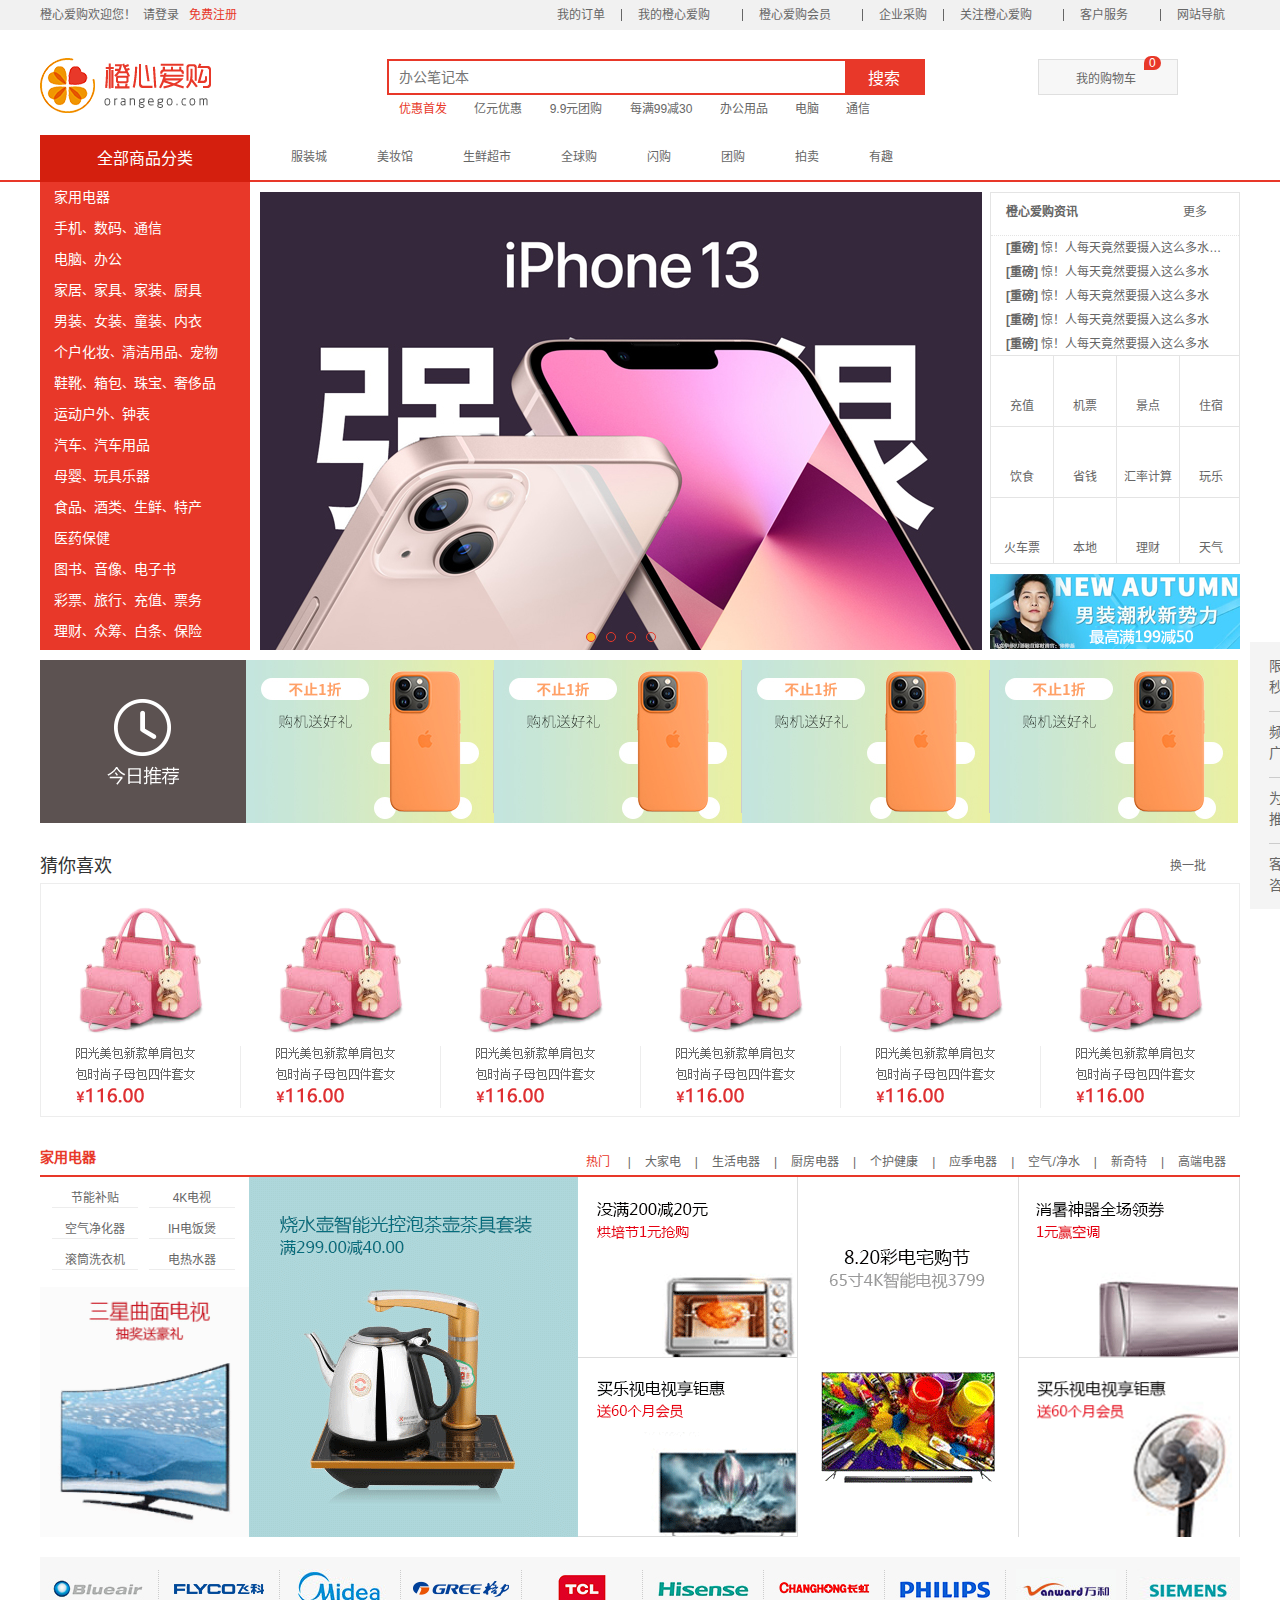
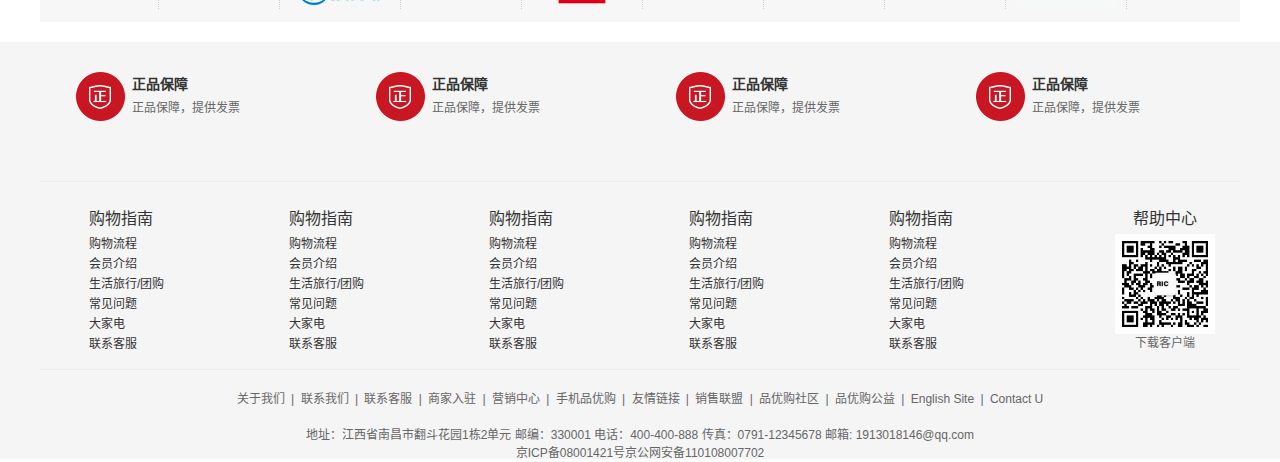
<file: index.html>
<!DOCTYPE html>
<html lang="zh-CN">

<head>
    <meta charset="UTF-8">
    <meta http-equiv="X-UA-Compatible" content="IE=edge">
    <meta name="viewport" content="width=device-width, initial-scale=1.0">
    <link rel="stylesheet" href="css/base.css">
    <link rel="stylesheet" href="css/comme.css">
    <link rel="stylesheet" href="css/index.css">
    <link rel="shortcut icon" href="favicon.ico" type="image/x-icon" />
    <script src="js/index.js"></script>
    <script src="js/comme.js"></script>
    <title>橙心爱购-正品低价、品质保障、配送及时、轻松购物！</title>
    <meta name="description" content="橙心orangego.com-专业的综合网上购物商城，为您提供正品低价的购物选择、优质便捷的服务体验。商品来自全球数十万品牌商家，囊括家电、手机、电脑、服装、居家、母婴、美妆、个护、食品、生鲜等丰富品类，满足各种购物需求。">

    <meta name="keywords" content="网上购物,网上商城,家电,手机,电脑,服装,居家,母婴,美妆,个护,食品,生鲜,橙心爱购">
</head>

<body>
    <!-- 初始弹窗 -->
    <!-- <div class="ad">
        <a href="#"><img src="upload/ad.png" alt=""></a>
    </div> -->
    <!-- 快捷导航栏开始 -->
    <div class="shorthead">
        <div class="w">
            <!-- 左侧 -->
            <div class="fl">
                <ul>
                    <li>橙心爱购欢迎您！ &nbsp;</li>
                    <li><a href="login.html">请登录 &nbsp; </a><a href="register.html" class="style_red">免费注册</a></li>
                </ul>
            </div>
            <!-- 右侧 -->
            <div class="fr">
                <ul>
                    <li>我的订单</li>
                    <li></li>
                    <li class="arrow_icon">我的橙心爱购</li>
                    <li></li>
                    <li class="arrow_icon">橙心爱购会员</li>
                    <li></li>
                    <li>企业采购</li>
                    <li></li>
                    <li class="arrow_icon">关注橙心爱购</li>
                    <li></li>
                    <li class="arrow_icon">客户服务</li>
                    <li></li>
                    <li class="arrow_icon">网站导航</li>
                </ul>
            </div>
        </div>
    </div>
    <!-- 快捷导航栏结束 -->
    <!-- header头部开始 -->
    <header class="header w">
        <!-- logo部分 -->
        <div class="logo">
            <h1><a href="index.html" title="橙心爱购商城">橙心爱购</a></h1>
        </div>
        <!-- 搜索栏 -->
        <div class="search">
            <input type="search" name="" id="serch_btn" placeholder="办公笔记本">
            <button>搜索</button>
        </div>
        <!-- 热词 -->
        <div class="hotwords">
            <a href="#" class="style_red">优惠首发</a>
            <a href="#">亿元优惠</a>
            <a href="#">9.9元团购</a>
            <a href="#">每满99减30</a>
            <a href="#">办公用品</a>
            <a href="#">电脑</a>
            <a href="#">通信</a>
        </div>
        <!-- 购物车 -->
        <div class="shopcar">我的购物车
            <div class="amount">0</div>
        </div>
    </header>
    <!-- header头部结束 -->
    <!-- nav导航栏开始 -->
    <div class="nav">
        <div class="w">
            <div class="dropdown">
                <div class="dt">全部商品分类</div>
                <div class="dd">
                    <ul>
                        <li><a href="#">家用电器</a></li>
                        <li><a href="list.html">手机</a>、<a href="#">数码</a>、<a href="#">通信</a></li>
                        <li><a href="#">电脑</a>、<a href="#">办公</a></li>
                        <li><a href="#">家居</a>、<a href="#">家具</a>、<a href="#">家装</a>、<a href="#">厨具</a></li>
                        <li><a href="#">男装</a>、<a href="#">女装</a>、<a href="#">童装</a>、<a href="#">内衣</a></li>
                        <li><a href="#">个户化妆</a>、<a href="#">清洁用品</a>、<a href="#">宠物</a></li>
                        <li><a href="#">鞋靴</a>、<a href="#">箱包</a>、<a href="#">珠宝</a>、<a href="#">奢侈品</a></li>
                        <li><a href="#">运动户外</a>、<a href="#">钟表</a></li>
                        <li><a href="#">汽车</a>、<a href="#">汽车用品</a></li>
                        <li><a href="#">母婴</a>、<a href="#">玩具乐器</a></li>
                        <li><a href="#">食品</a>、<a href="#">酒类</a>、<a href="#">生鲜</a>、<a href="#">特产</a></li>
                        <li><a href="#">医药保健</a></li>
                        <li><a href="#">图书</a>、<a href="#">音像</a>、<a href="#">电子书</a></li>
                        <li><a href="#">彩票</a>、<a href="#">旅行</a>、<a href="#">充值</a>、<a href="#">票务</a></li>
                        <li><a href="#">理财</a>、<a href="#">众筹</a>、<a href="#">白条</a>、<a href="#">保险</a></li>

                    </ul>
                </div>
            </div>
            <div class="navitems">
                <ul>
                    <li><a href="#">服装城</a></li>
                    <li><a href="#">美妆馆</a></li>
                    <li><a href="#">生鲜超市</a></li>
                    <li><a href="#">全球购</a></li>
                    <li><a href="#">闪购</a></li>
                    <li><a href="#">团购</a></li>
                    <li><a href="#">拍卖</a></li>
                    <li><a href="#">有趣</a></li>
                </ul>
            </div>
        </div>
    </div>
    <!-- nav导航栏结束 -->

    <!-- 网页主题start -->
    <div class="app w">
        <div class="main">
            <div class="focus">
                <div class="lbtn"><a href="javascript:;"><i class="iconfont">&#xe6b8;</i></a></div>
                <div class="rbtn"><a href="javascript:;"><i class="iconfont">&#xe6ba;</i></a></div>
                <ul>
                    <li>
                        <a href="good.html"><img src="upload/focus-02.png" alt=""></a>
                    </li>
                    <li>
                        <a href="good.html"><img src="upload/focus-03.jpg" alt=""></a>
                    </li>
                    <li>
                        <a href="good.html"><img src="upload/focus-04.jpg" alt=""></a>
                    </li>
                    <li>
                        <a href="good.html"><img src="upload/focus-05.jpg" alt=""></a>
                    </li>
                </ul>
                <ol class="circle">

                </ol>
            </div>
            <!-- 右侧新闻快讯 -->
            <div class="newsflash">
                <div class="news">
                    <div class="news_hd">
                        <h4>橙心爱购资讯</h4>
                        <a href="#" class="more">更多</a>
                    </div>
                    <div class="news_bd">
                        <ul>
                            <li><strong>[重磅] </strong>惊！人每天竟然要摄入这么多水,这些事情你不知道</li>
                            <li><strong>[重磅] </strong>惊！人每天竟然要摄入这么多水</li>
                            <li><strong>[重磅] </strong>惊！人每天竟然要摄入这么多水</li>
                            <li><strong>[重磅] </strong>惊！人每天竟然要摄入这么多水</li>
                            <li><strong>[重磅] </strong>惊！人每天竟然要摄入这么多水</li>
                        </ul>
                    </div>
                </div>
                <!-- 生活服务模块 -->
                <div class="lifeservice">
                    <ul>
                        <li>
                            <i class="iconfont">&#xe692;</i>
                            <p>充值</p>
                        </li>
                        <li>
                            <i class="iconfont">&#xe655;</i>
                            <p>机票</p>
                        </li>
                        <li>
                            <i class="iconfont">&#xe645;</i>
                            <p>景点</p>
                        </li>
                        <li>
                            <i class="iconfont">&#xe646;</i>
                            <p>住宿</p>
                        </li>
                        <li>
                            <i class="iconfont">&#xe644;</i>
                            <p>饮食</p>
                        </li>
                        <li>
                            <i class="iconfont">&#xe690;</i>
                            <p>省钱</p>
                        </li>
                        <li>
                            <i class="iconfont">&#xe65b;</i>
                            <p>汇率计算</p>
                        </li>
                        <li>
                            <i class="iconfont">&#xe699;</i>
                            <p>玩乐</p>
                        </li>
                        <li>
                            <i class="iconfont">&#xe65a;</i>
                            <p>火车票</p>
                        </li>
                        <li>
                            <i class="iconfont">&#xe6d7;</i>
                            <p>本地</p>
                        </li>
                        <li>
                            <i class="iconfont">&#xe6de;</i>
                            <p>理财</p>
                        </li>
                        <li>
                            <i class="iconfont">&#xe6f5;</i>
                            <p>天气</p>
                        </li>
                    </ul>
                </div>
                <!-- 广告位 -->
                <div class="bargin">
                    <img src="upload/bargin.png" alt="">
                </div>
            </div>
        </div>
        <!-- 侧边回到顶部 -->
        <div class="elevator">
            <ul>
                <li><a href="#">限时秒杀</a></li>
                <li><a href="#">频道广场</a></li>
                <li><a href="#">为你推荐</a></li>
                <li><a href="#">客服咨询</a></li>
                <li class="backtop"><i class="iconfont">&#xe686;</i><a href="javascript:;">回到顶部</a></li>
            </ul>
        </div>
        <!-- 今日推荐模块start -->
        <div class="recom">
            <div class="recom_hd">
                <img src="images/recom.png" alt="">
            </div>
            <div class="recom_bd">
                <ul>
                    <li>
                        <a href="#"><img src="upload/recom_03.jpg" alt=""></a>
                    </li>
                    <li>
                        <a href="#"><img src="upload/recom_03.jpg" alt=""></a>
                    </li>
                    <li>
                        <a href="#"><img src="upload/recom_03.jpg" alt=""></a>
                    </li>
                    <li>
                        <a href="#"><img src="upload/recom_03.jpg" alt=""></a>
                    </li>
                </ul>
            </div>

        </div>
        <!-- 今日推荐模块end -->
        <!-- 猜你喜欢start -->
        <div class="like">
            <div class="like_hd">
                <h3>猜你喜欢</h3>
                <a href="#">换一批<i class="iconfont">&#xe67b;</i></a>
            </div>
            <div class="like_bd">
                <ul>
                    <li>
                        <img src="upload/like-1.png" alt="">
                    </li>
                    <li>
                        <img src="upload/like-1.png" alt="">
                    </li>
                    <li>
                        <img src="upload/like-1.png" alt="">
                    </li>
                    <li>
                        <img src="upload/like-1.png" alt="">
                    </li>
                    <li>
                        <img src="upload/like-1.png" alt="">
                    </li>
                    <li>
                        <img src="upload/like-1.png" alt="">
                    </li>
                </ul>
            </div>
        </div>
        <!-- 猜你喜欢end -->
        <!-- 电梯层floor start -->
        <div class="floor">
            <div class="w">
                <!-- 家用电器层 -->
                <div class="jiadain">
                    <div class="jiadian_hd">
                        <h4>家用电器</h4>
                        <ul>
                            <li><a href="#">热门</a> |</li>
                            <li><a href="#">大家电</a>| </li>
                            <li><a href="#">生活电器</a>| </li>
                            <li><a href="#">厨房电器</a>| </li>
                            <li><a href="#">个护健康</a>| </li>
                            <li><a href="#">应季电器</a>| </li>
                            <li><a href="#">空气/净水</a>| </li>
                            <li><a href="#">新奇特</a>| </li>
                            <li><a href="#">高端电器</a></li>
                        </ul>
                    </div>
                    <!-- 家电模块楼层主题 -->
                    <div class="jiadian_bd">
                        <ul>
                            <li class="col_209">
                                <ul>
                                    <li><a href="#">节能补贴</a></li>
                                    <li><a href="#">4K电视</a></li>
                                    <li><a href="#">空气净化器</a></li>
                                    <li><a href="#">IH电饭煲</a></li>
                                    <li><a href="#">滚筒洗衣机</a></li>
                                    <li><a href="#">电热水器</a></li>
                                </ul>
                                <a href="#"><img src="upload/floor-1-1.png" alt=""></a>
                            </li>
                            <li class="col_329">
                                <a href="#"><img src="upload/floor-1-b01.png" alt=""></a>
                            </li>
                            <li class="col_221">
                                <img src="upload/floor-1-2.png" alt=""><img src="upload/floor-1-3.png" alt="">
                            </li>
                            <li class="col_221">
                                <a href="#"><img src="upload/floor-1-4.png" alt=""></a>
                            </li>
                            <li class="col_221"><img src="upload/floor-1-5.png" alt=""><img src="upload/floor-1-6.png" alt=""></li>
                        </ul>
                    </div>
                </div>
                <div class="brand-icon">
                    <img src="images/brand.png" alt="">
                </div>
            </div>
        </div>
        <!-- 电梯层floor end -->
    </div>
    <!-- 网页主题end -->

    <!-- 底部start -->
    <footer class="footer">
        <div class="w">
            <!-- 帮助模块 -->
            <div class="mod_service">
                <ul>
                    <li>
                        <h4></h4>
                        <div class="service_txt">
                            <h5>正品保障</h5>
                            <p>正品保障，提供发票</p>
                        </div>
                    </li>
                    <li>
                        <h4></h4>
                        <div class="service_txt">
                            <h5>正品保障</h5>
                            <p>正品保障，提供发票</p>
                        </div>
                    </li>
                    <li>
                        <h4></h4>
                        <div class="service_txt">
                            <h5>正品保障</h5>
                            <p>正品保障，提供发票</p>
                        </div>
                    </li>
                    <li>
                        <h4></h4>
                        <div class="service_txt">
                            <h5>正品保障</h5>
                            <p>正品保障，提供发票</p>
                        </div>
                    </li>
                </ul>
            </div>
            <!-- 帮助中心 -->
            <div class="mod_help">
                <dl>
                    <dt>购物指南</dt>
                    <dd>购物流程</dd>
                    <dd>会员介绍</dd>
                    <dd>生活旅行/团购</dd>
                    <dd>常见问题</dd>
                    <dd>大家电</dd>
                    <dd>联系客服</dd>
                </dl>
                <dl>
                    <dt>购物指南</dt>
                    <dd>购物流程</dd>
                    <dd>会员介绍</dd>
                    <dd>生活旅行/团购</dd>
                    <dd>常见问题</dd>
                    <dd>大家电</dd>
                    <dd>联系客服</dd>
                </dl>
                <dl>
                    <dt>购物指南</dt>
                    <dd>购物流程</dd>
                    <dd>会员介绍</dd>
                    <dd>生活旅行/团购</dd>
                    <dd>常见问题</dd>
                    <dd>大家电</dd>
                    <dd>联系客服</dd>
                </dl>
                <dl>
                    <dt>购物指南</dt>
                    <dd>购物流程</dd>
                    <dd>会员介绍</dd>
                    <dd>生活旅行/团购</dd>
                    <dd>常见问题</dd>
                    <dd>大家电</dd>
                    <dd>联系客服</dd>
                </dl>
                <dl>
                    <dt>购物指南</dt>
                    <dd>购物流程</dd>
                    <dd>会员介绍</dd>
                    <dd>生活旅行/团购</dd>
                    <dd>常见问题</dd>
                    <dd>大家电</dd>
                    <dd>联系客服</dd>
                </dl>
                <dl class="help_app">
                    <dt>帮助中心</dt>
                    <img src="images/weixin.jpg" alt="">
                    <p>下载客户端</p>
                </dl>
            </div>
            <!-- 底部版权声明start -->
            <div class="copyright">
                <div class="links">
                    <a href="#">关于我们</a> | <a href="#">联系我们</a> | <a href="#">联系客服</a> | <a href="#">商家入驻</a> | <a href="#">营销中心</a> | <a href="#">手机品优购</a> | <a href="#">友情链接</a> | <a href="#">销售联盟</a> | <a href="#">品优购社区</a> | <a href="#">品优购公益</a>                    | <a href="#">English Site</a> | <a href="#">Contact
                        U</a>
                </div>
                地址：江西省南昌市翻斗花园1栋2单元 邮编：330001 电话：400-400-888 传真：0791-12345678 邮箱: 1913018146@qq.com<br> 京ICP备08001421号京公网安备110108007702
            </div>
        </div>
    </footer>
    <!-- 底部end -->

</body>

</html>
</file>
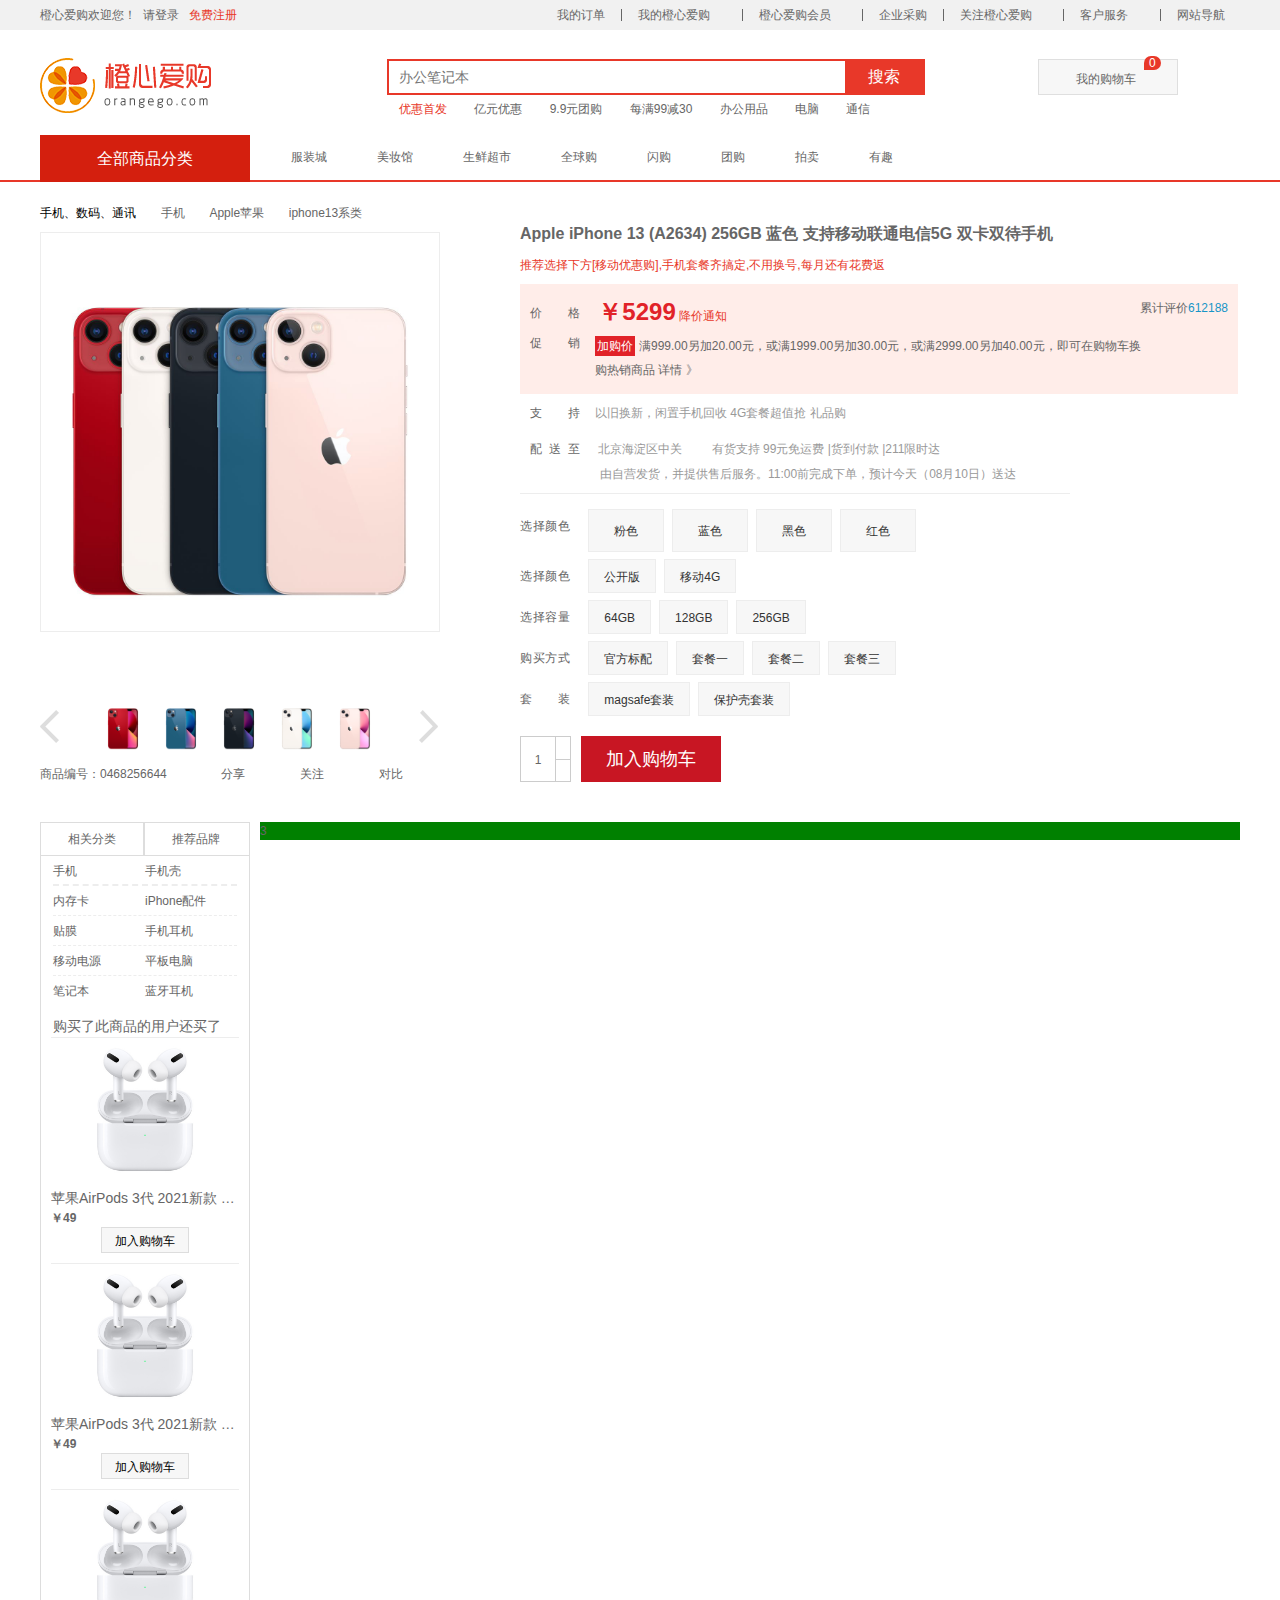
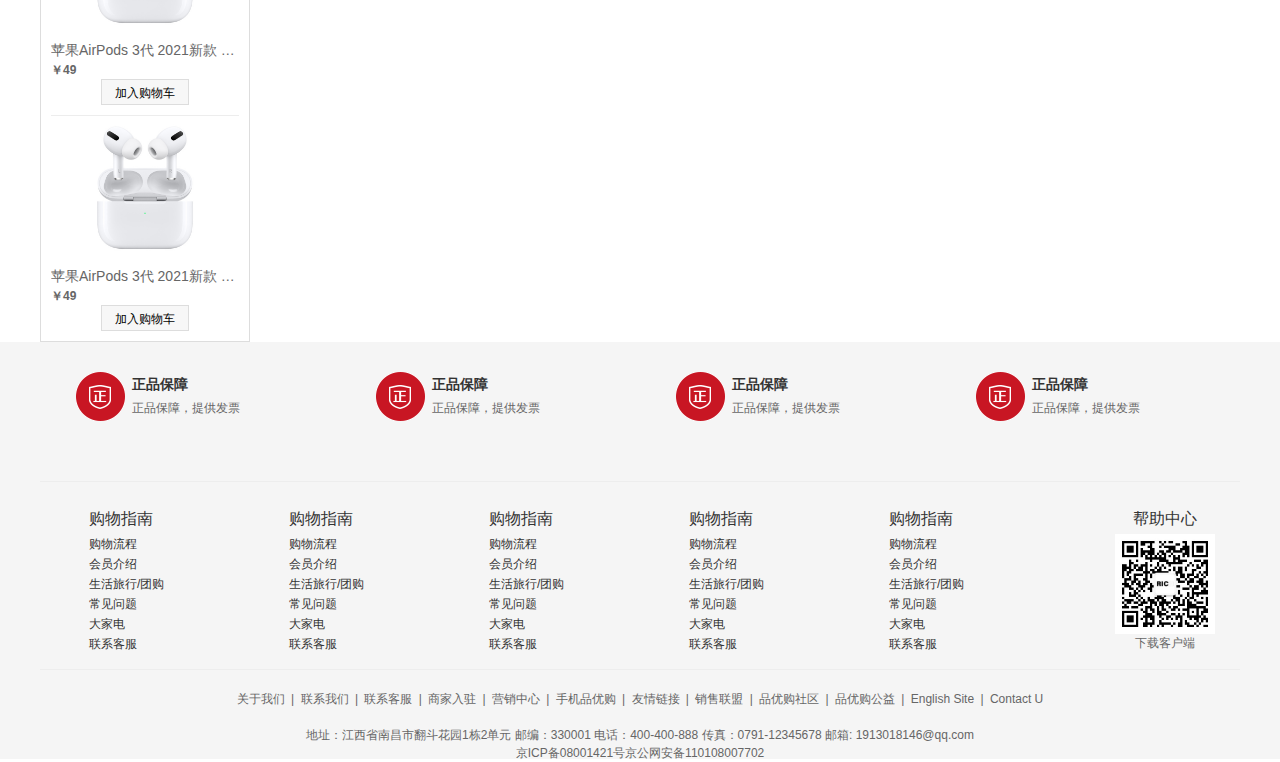
<file: good.html>
<!DOCTYPE html>
<html lang="en">

<head>
    <meta charset="UTF-8">
    <meta http-equiv="X-UA-Compatible" content="IE=edge">
    <meta name="viewport" content="width=device-width, initial-scale=1.0">
    <link rel="stylesheet" href="css/base.css">
    <link rel="stylesheet" href="css/comme.css">
    <link rel="stylesheet" href="css/good.css">
    <link rel="shortcut icon" href="favicon.ico" type="image/x-icon" />
    <script src="js/good.js"></script>
    <title>商品详情页</title>
</head>

<body>
    <!-- 快捷导航栏开始 -->
    <div class="shorthead">
        <div class="w">
            <!-- 左侧 -->
            <div class="fl">
                <ul>
                    <li>橙心爱购欢迎您！ &nbsp;</li>
                    <li><a href="login.html">请登录 &nbsp; </a><a href="register.html" class="style_red">免费注册</a></li>
                </ul>
            </div>
            <!-- 右侧 -->
            <div class="fr">
                <ul>
                    <li>我的订单</li>
                    <li></li>
                    <li class="arrow_icon">我的橙心爱购</li>
                    <li></li>
                    <li class="arrow_icon">橙心爱购会员</li>
                    <li></li>
                    <li>企业采购</li>
                    <li></li>
                    <li class="arrow_icon">关注橙心爱购</li>
                    <li></li>
                    <li class="arrow_icon">客户服务</li>
                    <li></li>
                    <li class="arrow_icon">网站导航</li>
                </ul>
            </div>
        </div>
    </div>
    <!-- 快捷导航栏结束 -->
    <!-- header头部开始 -->
    <header class="header w">
        <!-- logo部分 -->
        <div class="logo">
            <h1><a href="index.html" title="橙心爱购商城">橙心爱购</a></h1>
        </div>
        <!-- 搜索栏 -->
        <div class="search">
            <input type="search" name="" id="serch_btn" placeholder="办公笔记本">
            <button>搜索</button>
        </div>
        <!-- 热词 -->
        <div class="hotwords">
            <a href="#" class="style_red">优惠首发</a>
            <a href="#">亿元优惠</a>
            <a href="#">9.9元团购</a>
            <a href="#">每满99减30</a>
            <a href="#">办公用品</a>
            <a href="#">电脑</a>
            <a href="#">通信</a>
        </div>
        <!-- 购物车 -->
        <div class="shopcar">我的购物车
            <div class="amount">0</div>
        </div>
    </header>
    <!-- header头部结束 -->
    <!-- nav导航栏开始 -->
    <div class="nav">
        <div class="w">
            <div class="dropdown">
                <div class="dt">全部商品分类</div>
                <div class="dd">
                    <ul>
                        <li><a href="#">家用电器</a></li>
                        <li><a href="list.html">手机</a>、<a href="#">数码</a>、<a href="#">通信</a></li>
                        <li><a href="#">电脑</a>、<a href="#">办公</a></li>
                        <li><a href="#">家居</a>、<a href="#">家具</a>、<a href="#">家装</a>、<a href="#">厨具</a></li>
                        <li><a href="#">男装</a>、<a href="#">女装</a>、<a href="#">童装</a>、<a href="#">内衣</a></li>
                        <li><a href="#">个户化妆</a>、<a href="#">清洁用品</a>、<a href="#">宠物</a></li>
                        <li><a href="#">鞋靴</a>、<a href="#">箱包</a>、<a href="#">珠宝</a>、<a href="#">奢侈品</a></li>
                        <li><a href="#">运动户外</a>、<a href="#">钟表</a></li>
                        <li><a href="#">汽车</a>、<a href="#">汽车用品</a></li>
                        <li><a href="#">母婴</a>、<a href="#">玩具乐器</a></li>
                        <li><a href="#">食品</a>、<a href="#">酒类</a>、<a href="#">生鲜</a>、<a href="#">特产</a></li>
                        <li><a href="#">医药保健</a></li>
                        <li><a href="#">图书</a>、<a href="#">音像</a>、<a href="#">电子书</a></li>
                        <li><a href="#">彩票</a>、<a href="#">旅行</a>、<a href="#">充值</a>、<a href="#">票务</a></li>
                        <li><a href="#">理财</a>、<a href="#">众筹</a>、<a href="#">白条</a>、<a href="#">保险</a></li>

                    </ul>
                </div>
            </div>
            <div class="navitems">
                <ul>
                    <li><a href="#">服装城</a></li>
                    <li><a href="#">美妆馆</a></li>
                    <li><a href="#">生鲜超市</a></li>
                    <li><a href="#">全球购</a></li>
                    <li><a href="#">闪购</a></li>
                    <li><a href="#">团购</a></li>
                    <li><a href="#">拍卖</a></li>
                    <li><a href="#">有趣</a></li>
                </ul>
            </div>
        </div>
    </div>
    <!-- nav导航栏结束 -->
    <!-- good页面主体start -->
    <div class="good w">
        <div class="crumb">
            <a href="#">手机、数码、通讯</a><em class="iconfont">&#xe666;</em>
            <a href="#">手机</a><em class="iconfont">&#xe666;</em>
            <a href="list.html">Apple苹果</a><em class="iconfont">&#xe666;</em>
            <a href="#">iphone13系类</a>
        </div>
        <!--图片参数预览 -->
        <div class="preview">
            <!-- 左侧 -->
            <div class="pre_left">
                <!-- 大图 -->
                <div class="bigimg">
                    <img src="upload/phone-02.jpg" alt="" class="pre_big">
                    <div class="mask"></div>
                    <div class="detail"><img src="upload/phone-02.jpg" alt="" class="huge"></div>
                </div>
                <!-- 小图列表 -->
                <div class="pre_list">
                    <div class="pre-btn"></div>
                    <div class="item">
                        <ul>
                            <li>
                                <a href="javascript:;"><img src="upload/phone-01.jpg" alt=""></a>
                            </li>
                            <li>
                                <a href="javascript:;"><img src="upload/phone-03.jpg" alt=""></a>
                            </li>
                            <li>
                                <a href="javascript:;"><img src="upload/phone-04.jpg" alt=""></a>
                            </li>
                            <li>
                                <a href="javascript:;"><img src="upload/phone-05.jpg" alt=""></a>
                            </li>
                            <li>
                                <a href="javascript:;"><img src="upload/phone-06.jpg" alt=""></a>
                            </li>
                        </ul>
                    </div>
                    <div class="next-btn"></div>
                </div>
                <!-- 底部编号 -->
                <div class="skunum">
                    <span>商品编号：0468256644</span>
                    <span><i class="iconfont" style="color: #e83829;">&#xe660;</i>分享</span>
                    <span><i class="iconfont" style="color: #e83829;">&#xe640;</i>关注</span>
                    <span><i class="iconfont">&#xe641;</i>对比</span>
                </div>
            </div>
            <!-- 右侧 -->
            <div class="pre_right">
                <h5>Apple iPhone 13 (A2634) 256GB 蓝色 支持移动联通电信5G 双卡双待手机 </h5>
                <p class="style_red">推荐选择下方[移动优惠购],手机套餐齐搞定,不用换号,每月还有花费返</p>
                <!-- 价格 -->
                <div class="price">
                    <a href="javascript:;" class="appraise">累计评价<span style="color: rgb(23, 149, 199);">612188</span></a>
                    <div class="original"><span class="spanbet">价格<i class="spani"></i></span>
                        <span><em>￥</em>5299</span>
                        <span class="style_red">降价通知</span>
                    </div>
                    <div class="cutprice">
                        <span class="spanbet" style="float: left;">促销<i class="spani"></i></span>
                        <div class="adding"><a href="#"><span><i>加购价</i></span>满999.00另加20.00元，或满1999.00另加30.00元，或满2999.00另加40.00元，即可在购物车换</br>
                        购热销商品 详情 》</a>
                        </div>
                    </div>
                </div>
                <div class="support">
                    <p><span class="spanbet">支持<i class="spani"></i></span>以旧换新，闲置手机回收 4G套餐超值抢 礼品购</p>
                    <p><span class="spanbet sendto">配送至<i class="spani"></i></span>
                        <span class="addr">北京海淀区中关</span><span class="stock">有货</span>支持 99元免运费 |货到付款 |211限时达
                    </p>
                    <p>由自营发货，并提供售后服务。11:00前完成下单，预计今天（08月10日）送达</p>
                </div>
                <!-- 选择参数 -->
                <div class="choose">
                    <ul class="item">
                        <li class="subitem"><span class="spanbet">选择颜色<i class="spani"></i></span>
                            <ul class="color blockcg" id="choosebox">
                                <li>粉色</li>
                                <li>蓝色</li>
                                <li>黑色</li>
                                <li>红色</li>
                            </ul>
                        </li>
                        <li class="subitem"><span class="spanbet">选择颜色<i class="spani"></i></span>
                            <ul class="banben blockcg " id="choosebox">
                                <li>公开版</li>
                                <li>移动4G</li>
                            </ul>
                        </li>
                        <li class="subitem"><span class="spanbet">选择容量<i class="spani"></i></span>
                            <ul class="ram blockcg" id="choosebox">
                                <li>64GB</li>
                                <li>128GB</li>
                                <li>256GB</li>
                            </ul>
                        </li>
                        <li class="subitem"><span class="spanbet">购买方式<i class="spani"></i></span>
                            <ul class="buyway blockcg" id="choosebox">
                                <li>官方标配</li>
                                <li>套餐一</li>
                                <li>套餐二</li>
                                <li>套餐三</li>
                            </ul>
                        </li>
                        <li class="subitem"><span class="spanbet">套装<i class="spani"></i></span>
                            <ul class="type blockcg" id="choosebox">
                                <li>magsafe套装</li>
                                <li>保护壳套装</li>
                            </ul>
                        </li>
                    </ul>
                </div>
                <div class="shopping-car">
                    <div class="num-btn">
                        <span>1</span>
                        <div class="add-btn"><i class="iconfont">&#xe627;</i></div>
                        <div class="del-btn"><i class="iconfont">&#xe642;</i></div>
                    </div>
                    <button>加入购物车</button>
                </div>
            </div>
        </div>
        <!--图片参数预览end -->
        <section class="info clearfix">
            <aside>
                <div class="hd">
                    <a href="javascript:;" class="classify">相关分类</a>
                    <a href="javascript:;" class="brand">推荐品牌</a>
                </div>
                <div class="bd">
                    <!-- 分类配件 -->
                    <div class="class-hd">
                        <ul>
                            <li>
                                <a href="#">手机</a>
                                <a href="#">手机壳</a>
                            </li>
                            <li>
                                <a href="#">内存卡</a>
                                <a href="#">iPhone配件</a>
                            </li>
                            <li>
                                <a href="#">贴膜</a>
                                <a href="#">手机耳机</a>
                            </li>
                            <li>
                                <a href="#">移动电源</a>
                                <a href="#">平板电脑</a>
                            </li>
                            <li>
                                <a href="#">笔记本</a>
                                <a href="#">蓝牙耳机</a>
                            </li>
                        </ul>
                        <p>购买了此商品的用户还买了</p>
                    </div>
                    <ul class="morebuy">
                        <li>
                            <img src="upload/morebuy-01.jpg" alt="">
                            <h6>苹果AirPods 3代 2021新款 蓝牙耳机 支持iPhone/ipad pro AirPods3 标配</h6>
                            <p>￥49</p>
                            <a href="#">加入购物车</a>
                        </li>
                        <li>
                            <img src="upload/morebuy-01.jpg" alt="">
                            <h6>苹果AirPods 3代 2021新款 蓝牙耳机 支持iPhone/ipad pro AirPods3 标配</h6>
                            <p>￥49</p>
                            <a href="#">加入购物车</a>
                        </li>
                        <li>
                            <img src="upload/morebuy-01.jpg" alt="">
                            <h6>苹果AirPods 3代 2021新款 蓝牙耳机 支持iPhone/ipad pro AirPods3 标配</h6>
                            <p>￥49</p>
                            <a href="#">加入购物车</a>
                        </li>
                        <li>
                            <img src="upload/morebuy-01.jpg" alt="">
                            <h6>苹果AirPods 3代 2021新款 蓝牙耳机 支持iPhone/ipad pro AirPods3 标配</h6>
                            <p>￥49</p>
                            <a href="#">加入购物车</a>
                        </li>

                    </ul>
                </div>
            </aside>
            <div class="moreinfo">
                3
            </div>
        </section>
    </div>
    <!-- good页面主体end -->
    <!-- 底部start -->
    <footer class="footer">
        <div class="w">
            <!-- 帮助模块 -->
            <div class="mod_service">
                <ul>
                    <li>
                        <h4></h4>
                        <div class="service_txt">
                            <h5>正品保障</h5>
                            <p>正品保障，提供发票</p>
                        </div>
                    </li>
                    <li>
                        <h4></h4>
                        <div class="service_txt">
                            <h5>正品保障</h5>
                            <p>正品保障，提供发票</p>
                        </div>
                    </li>
                    <li>
                        <h4></h4>
                        <div class="service_txt">
                            <h5>正品保障</h5>
                            <p>正品保障，提供发票</p>
                        </div>
                    </li>
                    <li>
                        <h4></h4>
                        <div class="service_txt">
                            <h5>正品保障</h5>
                            <p>正品保障，提供发票</p>
                        </div>
                    </li>
                </ul>
            </div>
            <!-- 帮助中心 -->
            <div class="mod_help">
                <dl>
                    <dt>购物指南</dt>
                    <dd>购物流程</dd>
                    <dd>会员介绍</dd>
                    <dd>生活旅行/团购</dd>
                    <dd>常见问题</dd>
                    <dd>大家电</dd>
                    <dd>联系客服</dd>
                </dl>
                <dl>
                    <dt>购物指南</dt>
                    <dd>购物流程</dd>
                    <dd>会员介绍</dd>
                    <dd>生活旅行/团购</dd>
                    <dd>常见问题</dd>
                    <dd>大家电</dd>
                    <dd>联系客服</dd>
                </dl>
                <dl>
                    <dt>购物指南</dt>
                    <dd>购物流程</dd>
                    <dd>会员介绍</dd>
                    <dd>生活旅行/团购</dd>
                    <dd>常见问题</dd>
                    <dd>大家电</dd>
                    <dd>联系客服</dd>
                </dl>
                <dl>
                    <dt>购物指南</dt>
                    <dd>购物流程</dd>
                    <dd>会员介绍</dd>
                    <dd>生活旅行/团购</dd>
                    <dd>常见问题</dd>
                    <dd>大家电</dd>
                    <dd>联系客服</dd>
                </dl>
                <dl>
                    <dt>购物指南</dt>
                    <dd>购物流程</dd>
                    <dd>会员介绍</dd>
                    <dd>生活旅行/团购</dd>
                    <dd>常见问题</dd>
                    <dd>大家电</dd>
                    <dd>联系客服</dd>
                </dl>
                <dl class="help_app">
                    <dt>帮助中心</dt>
                    <img src="images/weixin.jpg" alt="">
                    <p>下载客户端</p>
                </dl>
            </div>
            <!-- 底部版权声明start -->
            <div class="copyright">
                <div class="links">
                    <a href="#">关于我们</a> | <a href="#">联系我们</a> | <a href="#">联系客服</a> | <a href="#">商家入驻</a> | <a href="#">营销中心</a> | <a href="#">手机品优购</a> | <a href="#">友情链接</a> | <a href="#">销售联盟</a> | <a href="#">品优购社区</a> | <a href="#">品优购公益</a>                    | <a href="#">English Site</a> | <a href="#">Contact
                    U</a>
                </div>
                地址：江西省南昌市翻斗花园1栋2单元 邮编：330001 电话：400-400-888 传真：0791-12345678 邮箱: 1913018146@qq.com<br> 京ICP备08001421号京公网安备110108007702
            </div>
        </div>
    </footer>
    <!-- 底部end -->
    <script src="js/comme.js"></script>

</body>

</html>
</file>
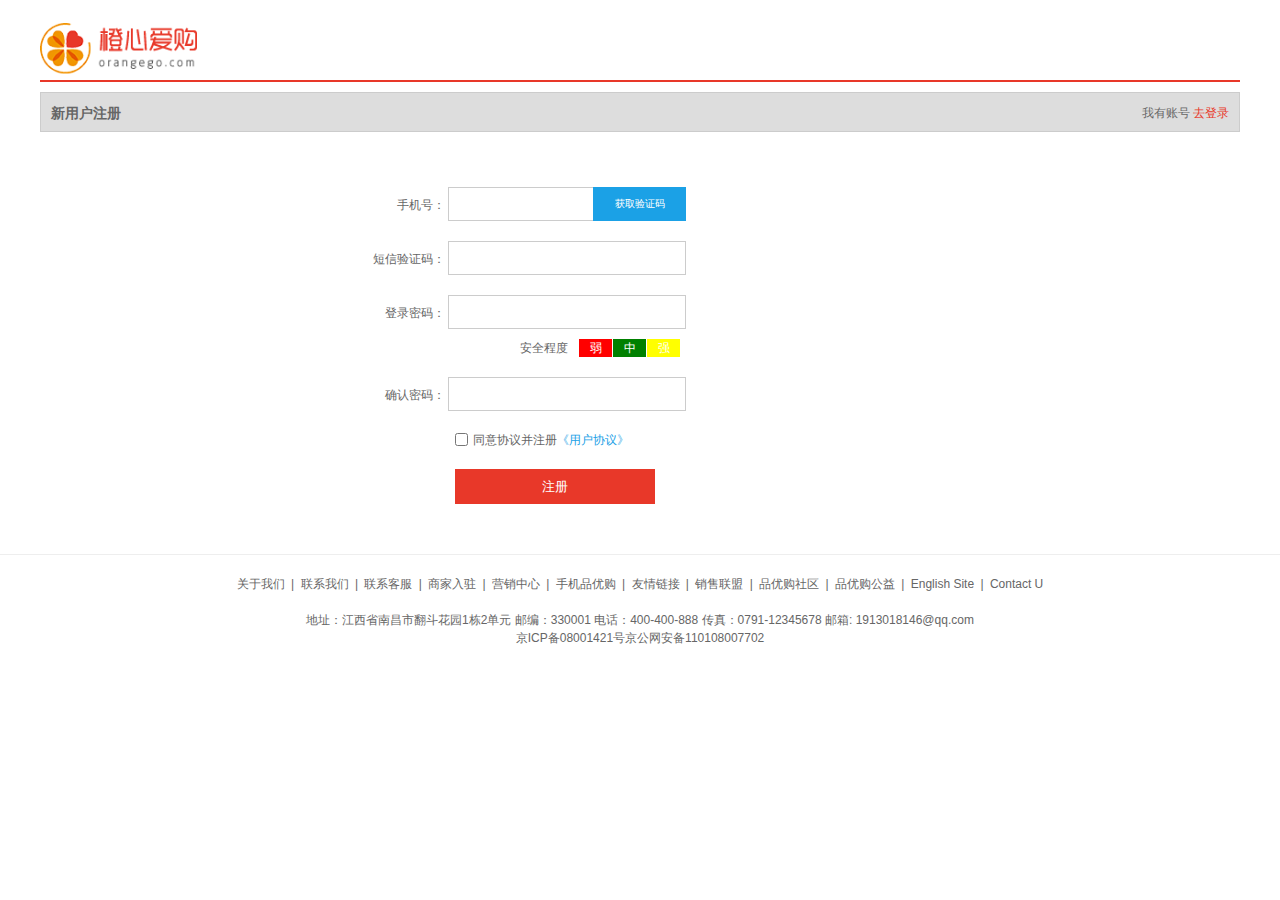
<file: register.html>
<!DOCTYPE html>
<html lang="en">

<head>
    <meta charset="UTF-8">
    <meta http-equiv="X-UA-Compatible" content="IE=edge">
    <meta name="viewport" content="width=device-width, initial-scale=1.0">
    <link rel="stylesheet" href="css/base.css">
    <link rel="stylesheet" href="css/comme.css">
    <link rel="stylesheet" href="css/register.css">
    <link rel="shortcut icon" href="favicon.ico" type="image/x-icon" />
    <title>新用户注册</title>
</head>

<body>
    <div class="register w">
        <div class="hd">
            <a href="index.html"><img src="images/logo.png" alt=""></a>
        </div>
        <div class="bd">
            <div class="nav_bar">
                <h3>新用户注册</h3>
                <p>我有账号 <a href="login.html" class="style_red">去登录</a></p>
            </div>
            <div class="reg_form">
                <ul>
                    <li>
                        <label for="">手机号：</label>
                        <input type="text" name="" id="phone">
                        <span><i class="erro_icon"></i>手机号码格式不正确，请从新输入</span>
                        <button>获取验证码</button>
                    </li>
                    <li>
                        <label for="">短信验证码：</label>
                        <input type="text" name="" id="">
                        <span><i class="success_icon"></i>验证码输入错误</span></li>
                    <li class="pwd">
                        <label for="">登录密码：</label>
                        <input type="password" name="" id="">
                        <span><i class="erro_icon"></i>密码不少于6位数，请重新输入</span>
                    </li>
                    <li class="safe_icon">安全程度&nbsp;&nbsp;&nbsp;<em class="ruo">弱</em><em class="zhong">中</em><em class="qiang">强</em></li>
                    <li><label for="">确认密码：</label>
                        <input type="text" name="" id="">
                        <span><i class="erro_icon"></i>密码不一致，请重新输入</span></li>
                    <li class="agree">
                        <input type="checkbox" name="" id="">同意协议并注册<a href="#">《用户协议》</a>
                    </li>
                    <li class="checkin"><button type="button" disabled="disabled">注册</button></li>
                </ul>
            </div>
        </div>
    </div>

    <!-- 底部版权声明start -->
    <div class="copyright">
        <div class="links">
            <a href="#">关于我们</a> | <a href="#">联系我们</a> | <a href="#">联系客服</a> | <a href="#">商家入驻</a> | <a href="#">营销中心</a> | <a href="#">手机品优购</a> | <a href="#">友情链接</a> | <a href="#">销售联盟</a> | <a href="#">品优购社区</a> | <a href="#">品优购公益</a> | <a href="#">English Site</a>            | <a href="#">Contact
                U</a>
        </div>
        地址：江西省南昌市翻斗花园1栋2单元 邮编：330001 电话：400-400-888 传真：0791-12345678 邮箱: 1913018146@qq.com<br> 京ICP备08001421号京公网安备110108007702
    </div>
    <script src="js/register.js"></script>
</body>

</html>
</file>
<file: css/base.css>
/* 把我们所有标签的内外边距清零 */
* {
    margin: 0;
    padding: 0;
    /* css3盒子模型 */
    box-sizing: border-box;
}
/* em 和 i 斜体的文字不倾斜 */
em,
i {
    font-style: normal
}
/* 去掉li 的小圆点 */
li {
    list-style: none
}

img {
    /* border 0 照顾低版本浏览器 如果 图片外面包含了链接会有边框的问题 */
    border: 0;
    /* 取消图片底侧有空白缝隙的问题 */
    vertical-align: middle
}

button {
    /* 当我们鼠标经过button 按钮的时候，鼠标变成小手 */
    cursor: pointer
}

a {
    color: #666;
    text-decoration: none
}

a:hover {
    color: #c81623
}

button,
input {
    /* "\5B8B\4F53" 就是宋体的意思 这样浏览器兼容性比较好 */
    font-family: Microsoft YaHei, Heiti SC, tahoma, arial, Hiragino Sans GB, "\5B8B\4F53", sans-serif;
    /* 默认有灰色边框我们需要手动去掉 */
    border: 0; 
    outline: none;
}

body {
    /* CSS3 抗锯齿形 让文字显示的更加清晰 */
    -webkit-font-smoothing: antialiased;
    background-color: #fff;
    font: 12px/1.5 Microsoft YaHei, Heiti SC, tahoma, arial, Hiragino Sans GB, "\5B8B\4F53", sans-serif;
    color: #666
}

.hide,
.none {
    display: none
}
/* 清除浮动 */
.clearfix:after {
    visibility: hidden;
    clear: both;
    display: block;
    content: ".";
    height: 0
}

.clearfix {
    *zoom: 1
}
</file>
<file: css/comme.css>
/* 字体图标引用 */

@font-face {
    font-family: 'iconfont';
    /* Project id 3043098 */
    src: url('http://at.alicdn.com/t/font_3043098_vs65y3qf1u.woff2?t=1642158714268') format('woff2'), url('http://at.alicdn.com/t/font_3043098_vs65y3qf1u.woff?t=1642158714268') format('woff'), url('http://at.alicdn.com/t/font_3043098_vs65y3qf1u.ttf?t=1642158714268') format('truetype');
}

.iconfont {
    font-family: "iconfont" !important;
    font-size: 16px;
    font-style: normal;
    -webkit-font-smoothing: antialiased;
    -webkit-text-stroke-width: 0.2px;
    -moz-osx-font-smoothing: grayscale;
}


/* 文字变色动画 */


/* 动画代码 */

@keyframes colorchange {
    0% {
        color: transparent;
    }
    25% {
        color: #e83829;
    }
    50% {
        color: transparent;
    }
    100% {
        color: #e83829;
    }
}

body {
    -webkit-font-smoothing: antialiased;
    background-color: #fff;
    font: 12px/1.5 Microsoft YaHei, Heiti SC, tahoma, arial, Hiragino Sans GB, "\5B8B\4F53", sans-serif;
    color: #666;
}


/* 版心声明 */

.w {
    width: 1200px;
    margin: 0 auto;
}

.style_red {
    color: #e83829;
}


/* 快捷导航栏start */

.shorthead {
    height: 30px;
    line-height: 30px;
    background-color: #f1f1f1;
}

.shorthead .fl {
    float: left;
}

.shorthead .fl ul li {
    float: left;
}

.shorthead .fr {
    float: right;
}

.shorthead .fr ul li {
    float: left;
}

.shorthead .fr ul li:nth-child(even) {
    width: 1px;
    height: 12px;
    margin: 9px 16px 0;
    background-color: #666666;
}

.arrow_icon::after {
    position: relative;
    content: '\e665';
    font-family: "iconfont";
    margin-left: 6px;
}


/* 快捷导航栏end */


/* 头部start */

.header {
    position: relative;
    height: 105px;
}


/* logo部分 */

.logo {
    position: absolute;
    top: 27px;
    left: 0px;
    width: 171px;
    height: 56px;
}

.logo a {
    display: block;
    width: 171px;
    height: 56px;
    font-size: 0;
    background: url(../images/logo.png) no-repeat;
}


/* 搜索栏 */

.search {
    position: absolute;
    left: 347px;
    top: 29px;
    width: 538px;
    height: 36px;
    border: 2px solid #e83829;
}

.search input {
    float: left;
    font-size: 14px;
    padding: 10px;
    width: 456px;
    height: 32px;
}

.search button {
    float: left;
    width: 78px;
    height: 32px;
    background-color: #e83829;
    font-size: 16px;
    color: #fff;
}


/* 热词 */

.hotwords {
    position: absolute;
    left: 347px;
    top: 70px;
    color: #666666;
}

.hotwords a {
    padding: 0 12px;
}


/* 购物车 */

.shopcar {
    position: absolute;
    top: 29px;
    right: 62px;
    width: 140px;
    height: 36px;
    line-height: 36px;
    text-align: center;
    border: 1px solid #dfdfdf;
    background-color: #f7f7f7;
}

.shopcar::before {
    font-family: "iconfont";
    content: '\e63b';
    font-size: 15px;
    margin-right: 7px;
    color: #da5555;
}

.shopcar::after {
    font-family: "iconfont";
    content: '\e666';
    margin-left: 10px;
}


/* 购物数量统计 */

.amount {
    position: absolute;
    top: -4px;
    left: 105px;
    padding: 0 5px;
    height: 14px;
    font-size: 12px;
    color: #fff;
    line-height: 14px;
    border-radius: 7px 7px 7px 0;
    background-color: #e83829;
}


/* 头部end */


/* 导航栏nav start */

.nav {
    height: 47px;
    border-bottom: 2px solid #e83829;
}


/* 侧边栏 */

.nav .dropdown {
    float: left;
    position: relative;
    width: 210px;
}

.nav .dropdown .dt {
    font-size: 16px;
    text-align: center;
    color: #fff;
    line-height: 47px;
    background-color: #d41f0e;
}

.nav .dropdown .dd {
    /* display: none; */
    position: absolute;
    width: 100%;
    height: 468px;
    background-color: #e83829;
    z-index: 2;
}

.nav .dropdown .dd li {
    position: relative;
    margin-left: 2px;
    padding-left: 12px;
    height: 31px;
    color: #ffffff;
    line-height: 31px;
}

.nav .dropdown .dd li:hover {
    color: #e83829;
    background-color: #f7f7f7;
}

.dropdown .dd ul li::after {
    position: absolute;
    top: 0px;
    left: 190px;
    font-family: "iconfont";
    content: '\e666';
    font-size: 9px;
}

.dropdown .dd ul li a {
    font-size: 14px;
    color: #ffffff;
}

.nav .dropdown .dd li:hover a {
    color: #e83829;
}

.nav .navitems {
    float: left;
    margin-left: 16px;
}

.nav .navitems li {
    float: left;
}

.nav .navitems li a {
    display: block;
    height: 45px;
    padding: 0 25px;
    line-height: 45px;
}


/* 导航栏nav end */


/* 底部导航栏start */

.footer {
    height: 417px;
    background-color: #f5f5f5;
    padding-top: 30px;
}

.footer .mod_service {
    height: 110px;
    border-bottom: 1px solid #ededed;
}

.footer .mod_service ul li {
    float: left;
    width: 300px;
    height: 48px;
    padding-left: 36px;
}

.mod_service ul li h4 {
    float: left;
    height: 49px;
    width: 49px;
    margin-right: 7px;
    background: url(../images/icons.png) no-repeat -253px -3px;
}

.service_txt {
    float: left;
    line-height: 24px;
}

.service_txt h5 {
    font-size: 14px;
    color: #333333;
}

.service_tx p {
    font-size: 12px;
    color: #666666;
}

.mod_help {
    height: 188px;
    border-bottom: 1px solid #ededed;
    padding-top: 22px;
}

.mod_help dl {
    float: left;
    padding-left: 49px;
    width: 200px;
}

.mod_help dl dt {
    font-size: 16px;
    color: #333333;
    line-height: 30px;
}

.mod_help dl dd {
    font-size: 12px;
    color: #333333;
    line-height: 20px;
}

.help_app {
    width: 100px;
    text-align: center;
}

.help_app img {
    width: 100px;
    height: 100px;
}

.copyright {
    padding-top: 20px;
    text-align: center;
}

.copyright .links {
    margin-bottom: 18px;
}

.copyright .links a {
    margin: 0 3px;
}
</file>
<file: css/index.css>
/* ad弹窗 */

@keyframes admotion {
    from {
        tansform: scale(1, 1);
    }
    to {
        transform: scale(1.5, 1.5)
    }
}

.ad {
    display: none;
    position: fixed;
    top: 50%;
    left: 50%;
    transform: translate(-50%, -50%);
    z-index: 1;
}

.ad img {
    transition: tansform .5s;
    animation: admotion 1s linear infinite alternate;
}

.main {
    width: 980px;
    height: 458px;
    margin-left: 220px;
    margin-top: 10px;
}


/* 焦点图 */

.main .focus {
    position: relative;
    overflow: hidden;
    float: left;
    width: 722px;
    height: 100%;
    background-color: green;
}

.lbtn,
.rbtn {
    display: none;
    position: absolute;
    width: 50px;
    height: 50px;
    background-color: rgba(0, 0, 0, .4);
    z-index: 2;
}

.lbtn {
    padding-left: 5px;
    top: 229px;
    left: 0x;
    border-top-right-radius: 25px;
    border-bottom-right-radius: 25px;
}

.rbtn {
    padding-left: 20px;
    top: 229px;
    right: 0;
    border-top-left-radius: 25px;
    border-bottom-left-radius: 25px;
}

.lbtn i,
.rbtn i {
    line-height: 50px;
    font-size: 24px;
    color: #e2e2e2;
    opacity: .6;
}

.focus ul {
    position: absolute;
    top: 0;
    left: 0;
    width: 600%;
    height: 100%;
}

.focus ul li {
    float: left;
    height: 458px;
    width: 722px;
}

.main .focus a img {
    height: 100%;
    width: 100%;
}


/* 小圆圈 */

.focus .circle {
    position: absolute;
    left: 50%;
    bottom: 8px;
    transform: translateX(-50%);
    z-index: 2;
}

.focus .circle li {
    float: left;
    height: 10px;
    width: 10px;
    margin: 0 5px;
    border-radius: 5px;
    border: 1px solid #e83829;
}

.current {
    border: 0;
    background-color: #fbb429;
}


/* 侧边栏 */

.app {
    position: relative;
}

.elevator {
    position: absolute;
    top: 450px;
    left: 50%;
    margin-left: 610px;
    background-color: #f4f4f4;
    font-size: 14px;
}

.elevator ul {
    padding: 4px 19px 0;
    width: 66px;
}

.elevator ul li {
    padding: 10px 0;
    border-bottom: 1px solid #ccc;
    text-align: center;
}

.elevator ul li:nth-child(4) {
    border: 0;
}

.elevator ul li a {
    display: block;
    height: 45px;
    width: 100%;
    text-align: center;
}

.elevator .backtop {
    display: none;
    border-bottom: 0;
    border-top: 1px solid #ccc;
    color: #e83829;
}

.elevator .backtop a {
    color: #e83829;
}

.elevator .iconfont {
    font-size: 19px;
}


/* 新闻快报模块 */

.main .newsflash {
    float: right;
    width: 250px;
    height: 100%;
    background-color: #fff;
}

.newsflash .news {
    height: 164px;
    border: 1px solid #e4e4e4;
}

.news_hd {
    height: 33px;
    margin-top: 10px;
    border-bottom: 1px dotted #e4e4e4;
    padding: 0 15px;
}

.news_hd h4 {
    float: left;
}

.more {
    float: right;
}

.more::after {
    font-family: "iconfont";
    content: '\e666';
    margin-left: 8px;
}

.news_bd ul li {
    height: 24px;
    line-height: 24px;
    padding: 0 15px;
    white-space: nowrap;
    overflow: hidden;
    text-overflow: ellipsis;
}


/* 生活服务 */

.lifeservice {
    overflow: hidden;
    height: 208px;
    border: 1px solid #e4e4e4;
    border-top: 0;
}

.lifeservice ul {
    width: 252px;
}

.lifeservice ul li {
    float: left;
    width: 63px;
    height: 71px;
    text-align: center;
    padding-top: 8px;
    border-right: 1px solid #e4e4e4;
    border-bottom: 1px solid #e4e4e4;
}

.lifeservice ul li i {
    display: inline-block;
    width: 26px;
    height: 26px;
    font-size: 26px;
    color: #e83829;
    animation-name: colorchange;
    animation-duration: 4s;
}

.bargin {
    height: 250px;
    margin-top: 10px;
}


/* 今日推荐 */

.recom {
    height: 163px;
    margin-top: 10px;
}

.recom_hd {
    float: left;
    width: 206px;
    height: 100%;
    text-align: center;
    line-height: 163px;
    background-color: #5c5251;
}

.recom_bd {
    float: left;
    background-color: #ebebeb;
}

.recom_bd ul li {
    float: left;
    position: relative;
}

.recom_bd ul li:nth-child(-n+3)::after {
    content: '';
    position: absolute;
    right: 0;
    top: 10px;
    width: 1px;
    height: 143px;
    background-color: #ccc;
    ;
}

.recom_bd ul li a {
    display: block;
}


/* 今日推荐 end*/


/* 猜你喜欢start */

.like {
    margin: 30px 0;
}

.like_hd {
    height: 30px;
}

.like_hd h3 {
    float: left;
    font-size: 18px;
    color: #333333;
    font-weight: 400;
}

.like a {
    float: right;
    margin-right: 20px;
    line-height: 27px;
    text-align: center;
    font-size: 12px;
    color: #666666;
}

.like_hd a i {
    font-size: 12px;
    margin-left: 5px;
}

.like_bd {
    overflow: hidden;
    height: 234px;
    border: 1px solid #ededed;
}

.like_bd ul {
    width: 1204px;
}

.like_bd ul li {
    position: relative;
    float: left;
    width: 200px;
    height: 234px;
}

.like_bd ul li::after {
    content: '';
    position: absolute;
    right: 0;
    bottom: 10px;
    width: 1px;
    height: 62px;
    background-color: #ededed;
}


/* 手机家电电梯层 */

.jiadian {
    height: 390px;
}

.jiadian_hd {
    height: 30px;
    border-bottom: 2px solid #e83829;
}

.jiadian_hd h4 {
    float: left;
    font-size: 14px;
    color: #e83829;
}

.jiadian_hd ul {
    float: right;
    line-height: 30px;
}

.jiadian_hd ul li {
    float: left;
    color: #666666;
}

.jiadian_hd ul li a {
    display: inline-block;
    padding: 0 14px;
    font-size: 12px;
}

.jiadian_hd ul li:first-child a {
    color: #e83829;
}

.jiadian_bd {
    height: 360px;
    overflow: hidden;
}

.jiadian_bd {
    width: 1220px;
}

.col_209 {
    float: left;
    width: 209px;
    height: 360px;
}

.col_209 ul {
    height: 110px;
    padding: 12px 12px 0;
}

.col_209 ul li {
    float: left;
    width: 86px;
    text-align: center;
    margin-bottom: 12px;
    border-bottom: 1px solid #ededed;
}

.col_209 ul li:nth-child(2n-1) {
    margin-right: 11px;
}

.col_209 img {
    width: 100%;
}

.col_329 {
    float: left;
}

.col_221 {
    float: left;
}

.jiadian_bd li:nth-child(3) img {
    display: block;
    border-bottom: 1px solid #ddd;
    border-right: 1px solid #ddd;
}

.jiadian_bd li:nth-child(5) img {
    display: block;
    width: 100%;
    border: 1px solid #ddd;
    border-top: 0;
}

.brand-icon {
    margin: 20px 0;
}
</file>
<file: css/good.css>
.dd {
            display: none;
        }
        /* 商品品类索引 */
        
        .crumb {
            line-height: 20px;
            align-items: center;
            height: 20px;
            margin-top: 20px;
        }
        
        .crumb a {
            display: inline-block;
            color: #666666;
            vertical-align: middle;
        }
        
        .crumb a:first-child {
            color: #000;
        }
        
        .crumb .iconfont {
            display: inline-block;
            vertical-align: middle;
            font-size: 12px;
            color: #666666;
            padding: 0 6px;
        }
        /* 商品大图 */
        
        .preview {
            margin-bottom: 30px;
            height: 570px;
        }
        
        .pre_left {
            float: left;
            width: 400px;
        }
        
        .bigimg {
            position: relative;
            width: 400px;
            margin-top: 10px;
            border: 1px solid #ededed;
        }
        
        .pre_big {
            width: 100%;
        }
        
        .mask {
            display: none;
            position: absolute;
            top: 0;
            left: 0;
            width: 300px;
            height: 300px;
            background-color: #FEDE4F;
            cursor: move;
            opacity: .5;
        }
        
        .detail {
            display: none;
            position: absolute;
            top: 0;
            left: 410px;
            width: 600px;
            height: 600px;
            border: 1px solid #ccc;
            z-index: 999;
            overflow: hidden;
        }
        
        .detail img {
            position: absolute;
            top: 0;
            left: 0;
            width: 1000px;
        }
        
        .pre_list {
            margin-top: 65px;
            height: 58px;
        }
        
        .pre_list .item {
            float: left;
        }
        
        .pre_list ul {
            float: left;
        }
        
        .pre_list ul li {
            float: left;
        }
        
        .pre_list ul li a {
            display: block;
            width: 58px;
            height: 58px;
            text-align: center;
            border: 1px solid transparent;
        }
        
        .pre_list ul li a img {
            height: 100%;
        }
        
        .pre-btn {
            float: left;
            width: 54px;
            height: 58px;
            background: url(../images/pre-btn.png) no-repeat center left;
        }
        
        .next-btn {
            float: left;
            width: 54px;
            height: 58px;
            background: url(../images/next-btn.png) no-repeat center right;
        }
        
        .skunum {
            margin-top: 10px;
        }
        
        .skunum span:nth-child(n+2) {
            margin-left: 37px;
        }
        
        .skunum span:nth-child(n+2) i {
            font-size: 12px;
            margin-right: 5px;
        }
        /* 右侧参数 */
        
        .pre_right {
            float: left;
            width: 718px;
            margin-left: 80px;
        }
        
        .pre_right h5 {
            font-size: 16px;
            margin-bottom: 10px;
        }
        
        .pre_right .price {
            position: relative;
            height: 110px;
            padding: 10px 10px;
            margin-top: 10px;
            background-color: #ffede9;
        }
        /* 评价 */
        
        .pre_right .appraise {
            position: absolute;
            top: 15px;
            right: 10px;
        }
        /* 原价 */
        
        .original span:nth-child(1) {
            padding-top: 10px;
            box-sizing: border-box;
            height: 40px;
        }
        
        .original span:nth-child(2) {
            font-size: 24px;
            color: #e12228;
            font-weight: 700;
        }
        /* 促销 */
        
        .cutprice {
            height: 48px;
        }
        
        .cutprice a {
            line-height: 24px;
        }
        
        .adding {
            float: left;
        }
        
        .adding span {
            display: inline-block;
            width: 40px;
            height: 20px;
            padding: 0 2px;
            margin-right: 4px;
            line-height: 20px;
            background-color: #e12228;
            color: #fff;
        }
        
        .adding {
            color: #999999;
        }
        
        .support {
            width: 550px;
            height: 100px;
            border-bottom: 1px solid #ededed;
            padding: 10px;
        }
        
        .support p {
            color: #999999;
        }
        
        .support p:last-child {
            /* 自营发货预估送达时间 */
            padding-left: 70px;
        }
        
        .support span {
            color: #666666;
        }
        
        .spanbet {
            vertical-align: top;
            display: inline-block;
            margin-right: 15px;
            width: 50px;
            height: 100%;
            text-align: justify;
        }
        
        .support .addr {
            color: #999999;
        }
        
        .sendto {
            height: 25px;
        }
        
        .support .stock {
            color: #999999;
        }
        
        .addr::after {
            content: '\e665';
            font-family: "iconfont";
            margin: 0 10px;
            font-size: 12px;
            font-weight: 700;
            color: #999999;
        }
        
        .spani {
            display: inline-block;
            width: 100%;
        }
        /* 参数选择 */
        
        .choose {
            margin: 15px 0 20px;
        }
        
        .subitem {
            height: 34px;
            width: 100%;
            margin-bottom: 7px;
            line-height: 34px;
        }
        
        .choose .color {
            height: 43px;
            line-height: 43px;
        }
        
        .color li,
        .banben li,
        .ram li,
        .buyway li,
        .type li {
            color: #333333;
            text-align: center;
            background-color: #f7f7f7;
            border: 1px solid #ededed;
            float: left;
            margin: 0 8px 0 0;
            padding: 0 15px;
            height: 34px;
        }
        /* 转换调用类 */
        
        .blockcg {
            display: inline-block;
        }
        
        .subitem:first-child {
            height: 43px;
        }
        
        .color li {
            height: 43px;
            padding: 0 25px;
            line-height: 43px;
        }
        /* 购物车增减 */
        
        .shopping-car {
            height: 46px;
        }
        
        .num-btn {
            position: relative;
            float: left;
            width: 51px;
            height: 100%;
            line-height: 46px;
            text-align: center;
            margin-right: 10px;
            padding-right: 15px;
            background-color: #ffff;
            border: 1px solid #ccc;
        }
        
        .add-btn,
        .del-btn {
            position: absolute;
            width: 15px;
            height: 23px;
            border-left: 1px solid #ccc;
        }
        
        .add-btn {
            top: 0;
            right: 0;
            border-bottom: 1px solid #ccc;
            line-height: 23px;
        }
        
        .del-btn i,
        .add-btn i {
            font-size: 12px;
            color: #ccc;
        }
        
        .del-btn {
            bottom: 0;
            right: 0;
            line-height: 26px;
        }
        /* 购物车按钮 */
        
        .shopping-car button {
            width: 140px;
            height: 100%;
            font-size: 18px;
            color: #fff;
            background-color: #c81623;
        }
        /* 主题详细信息开始 */
        /* 侧边 */
        
        aside {
            float: left;
            width: 210px;
            border: 1px solid #dddddd;
        }
        
        aside .hd {
            height: 33px;
            border-bottom: 1px solid #dddddd;
        }
        
        aside .hd a {
            float: left;
            width: 103px;
            height: 33px;
            text-align: center;
            line-height: 33px;
        }
        
        aside .classify {
            border-right: 1px solid #dddddd;
        }
        
        aside .brand {
            border-left: 1px solid #dddddd;
        }
        /* 背景变化调用类 */
        
        .hdbg {
            background-color: #f1f1f1;
        }
        /* 配件分类列表 */
        
        .class-hd {
            padding: 0 12px;
        }
        
        .class-hd ul li {
            height: 30px;
        }
        
        .class-hd ul li a {
            display: block;
            float: left;
            width: 50%;
            height: 100%;
            line-height: 30px;
        }
        /* 以下为分类编行内底边框 */
        
        .class-hd ul li:nth-child(1) {
            border-bottom: 2px dashed #ededed;
        }
        
        .class-hd ul li:nth-child(2),
        .class-hd ul li:nth-child(3),
        .class-hd ul li:nth-child(4) {
            border-bottom: 1px dashed #ededed;
        }
        
        .class-hd p {
            margin-top: 10px;
            font-size: 14px;
        }
        
        .morebuy {
            padding: 0 10px;
        }
        
        .morebuy li {
            border-top: 1px solid #ededed;
            width: 100%;
            text-align: center;
        }
        
        .morebuy li img {
            width: 150px;
        }
        
        .morebuy li h6 {
            font-size: 14px;
            font-weight: 400;
            text-align: left;
            white-space: nowrap;
            overflow: hidden;
            text-overflow: ellipsis;
        }
        
        .morebuy li p {
            font-weight: 700;
            text-align: left;
        }
        
        .morebuy li a {
            display: inline-block;
            width: 88px;
            height: 26px;
            line-height: 26px;
            margin-bottom: 10px;
            color: #000;
            border: 1px solid #dddddd;
            background-color: #f7f7f7;
        }
        /* 详情信息长页 */
        
        .moreinfo {
            float: right;
            width: 980px;
            background-color: green;
        }
</file>
<file: css/register.css>
.w {
    width: 1200px;
    margin: 0 auto;
}

.register .hd {
    height: 82px;
    border-bottom: 2px solid #e83829;
}

.register .hd img {
    height: 57px;
    margin-top: 22px;
}

.register .nav_bar {
    width: 100%;
    height: 40px;
    line-height: 40px;
    padding: 0 10px;
    margin-top: 10px;
    background-color: #ddd;
    border: 1px solid #ccc;
}

.register .nav_bar h3 {
    float: left;
}

.register .nav_bar p {
    float: right;
}


/* 注册主体 */

.reg_form {
    width: 560px;
    margin: 55px auto 50px;
}

.reg_form label {
    display: inline-block;
    width: 85px;
    text-align: right;
}

.reg_form ul li {
    margin-bottom: 20px;
}

.reg_form ul li:nth-child(-n+5) input {
    /*定义所有输入input外观*/
    width: 238px;
    height: 34px;
    border: 1px solid #ccc;
    padding-left: 5px;
}


/* 手机号 */

.reg_form ul li:nth-child(1) {
    position: relative;
}

.reg_form ul li:nth-child(1) button {
    position: absolute;
    top: 0;
    right: 234px;
    height: 34px;
    width: 93px;
    outline: none;
    font-size: 10px!important;
    color: #fff;
    background-color: #1ba1e6;
}


/* 定义注册表单的提示框 */

.reg_form ul li span {
    display: none;
    line-height: 20px;
    color: #e83829;
}

.reg_form .pwd {
    margin-bottom: 10px;
}

.erro_icon {
    display: inline-block;
    vertical-align: middle;
    width: 20px;
    height: 20px;
    margin: 0 10px;
    background: url(../images/erro.png);
}

.success_icon {
    display: inline-block;
    vertical-align: middle;
    width: 20px;
    height: 20px;
    margin: 0 10px;
    background: url(../images/success.png);
}


/* 安全等级 */

.safe_icon {
    padding-left: 160px;
}

.safe_icon em {
    display: inline-block;
    width: 33px;
    text-align: center;
    margin-left: 1px;
    color: #fff;
}

.ruo {
    background-color: red;
}

.zhong {
    background-color: green;
}

.qiang {
    background-color: yellow;
}


/* 同意协议 */

.reg_form ul li:nth-child(6) {
    margin-left: 95px;
}

.agree input {
    vertical-align: middle;
    margin-right: 5px;
    margin-top: -2px;
}

.agree a {
    color: #1ba1e6;
}

.checkin button {
    width: 200px;
    height: 35px;
    margin-left: 95px;
    background-color: #e83829;
    color: #fff;
}

.copyright {
    border-top: 1px solid #eee;
}
</file>
